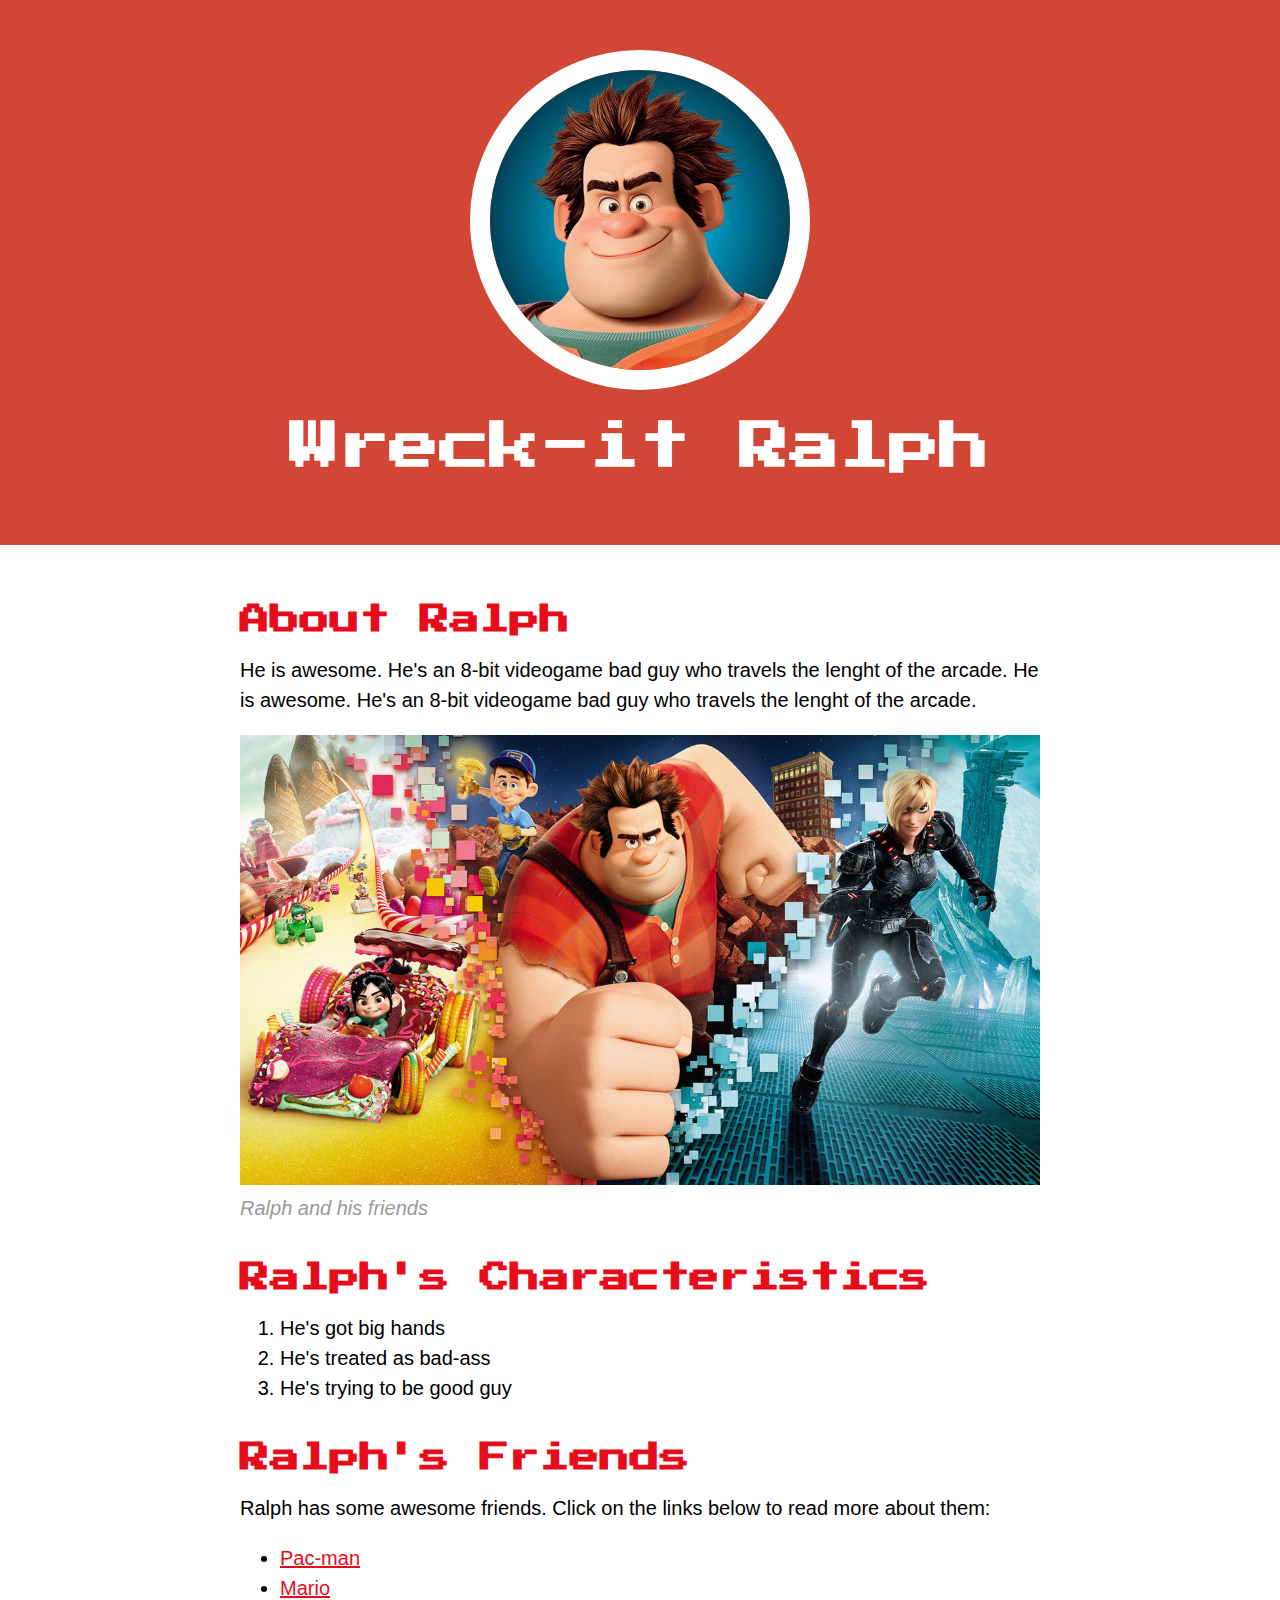
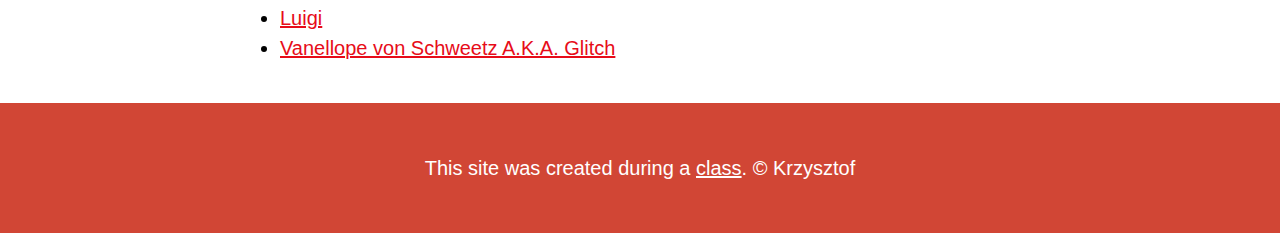
<file: index.html>
<!DOCTYPE html>
<html>
<head>
	<title>Wreck-it Raplh</title>
	<link rel="icon" href="img/ralph-avatar.jpeg">
	<link href="https://fonts.googleapis.com/css2?family=Press+Start+2P&display=swap" rel="stylesheet">
	<link rel="stylesheet" type="text/css" href="css/hero.css">

</head>
<body>
	<!-- header element -->
	<header>
		<img src="img/ralph-avatar.jpeg">
		<h1>Wreck-it Ralph</h1>
	</header>

	<!-- main element -->
	<main>
		<h2>About Ralph</h2>
		<p>He is awesome. He's an 8-bit videogame bad guy who travels the lenght of the arcade. He is awesome. He's an 8-bit videogame bad guy who travels the lenght of the arcade.
		</p>
		<img src="img/ralph-big.jpg">
		<p class="caption">Ralph and his friends</p>

<!-- Characteristics -->

		<h2>Ralph's Characteristics</h2>
		<ol>
			<li>He's got big hands</li>
			<li>He's treated as bad-ass</li>
			<li>He's trying to be good guy</li>
		</ol>

<!-- Friends -->

		<h2>Ralph's Friends</h2>
		<p>Ralph has some awesome friends. Click on the links below to read more about them:</p>
		<ul>
			<li><a target="_blank" href="https://pl.wikipedia.org/wiki/Pac-Man">Pac-man</a></li>
			<li><a target="_blank" href="https://pl.wikipedia.org/wiki/Mario">Mario</a></li>
			<li><a target="_blank" href="https://pl.wikipedia.org/wiki/Luigi">Luigi</a></li>
			<li><a target="_blank" href="https://disney.fandom.com/wiki/Vanellope_von_Schweetz">Vanellope von Schweetz A.K.A. Glitch</a></li>
		</ul>
	</main>

<!-- Footer element -->
<footer>
	<p>This site was created during a <a href="https://parkingflota.pl">class</a>. &copy; Krzysztof</p>
</footer>

</body>
</html>
</file>
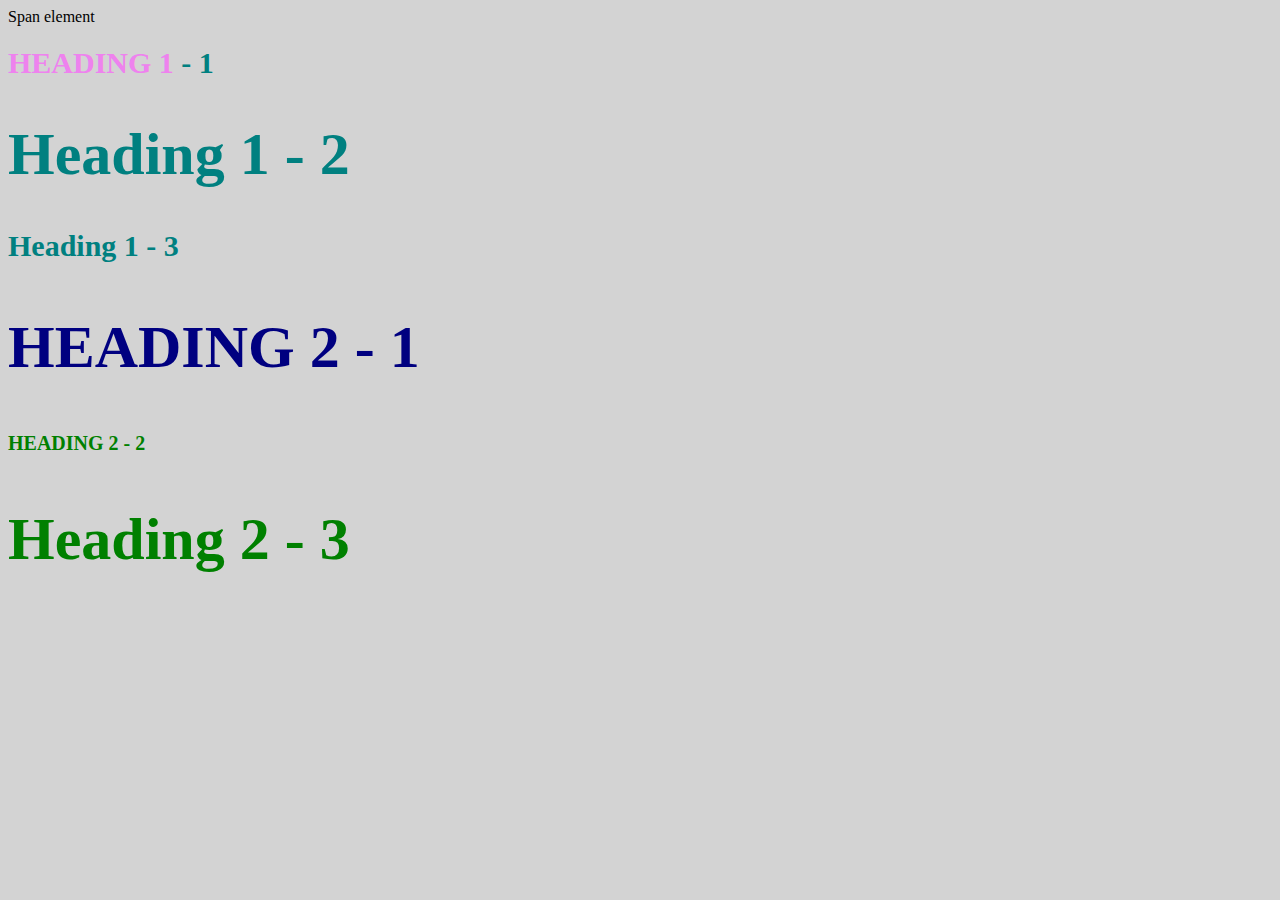
<file: style-test.html>
<!DOCTYPE html>
<html>
<head>
	<title>Style test</title>
	<link rel="stylesheet" type="text/css" href="css/test.css">
</head>
<body>
	<span>Span element</span>
	<h1 class="uppercase"><span>Heading 1</span> - 1</h1>
	<h1 class="big">Heading 1 - 2</h1>
	<h1>Heading 1 - 3</h1>
	<h2 class="big uppercase">Heading 2 - 1</h2>
	<h2 class="uppercase">Heading 2 - 2</h2>
	<h2 class="big">Heading 2 - 3</h2>
</body>
</html>
</file>
<file: css/hero.css>
body{
	margin: 0;
	font-family: 'Helvetica', 'Arial', sans-serif;
	font-size: 20px;
	line-height: 30px;
}

header{
	background-color: #d14635;
	text-align: center;
	padding-top: 50px;
	padding-bottom: 50px;
}

h1, h2{
	font-family: 'Press Start 2P', cursive;
}

/* header styles */

header h1{
	color: white;
	font-size: 50px;
}


header img{
	border-radius: 170px;
    width: 300px;
    border: 20px solid white;
}

main{
	max-width: 800px;
	margin: 0 auto;
	padding: 20px;
}

main img{
	max-width: 100%;
}

h2{
	font-size: 30px;
	color: #e70c19;
	margin: 40px 0 10px;
}

a{
	color: #e70c19;	
}

a:hover{
	color: white;
	background-color: #483a94;
}

footer{
	background-color: #d14635;
	text-align: center;
	color: white;
	padding: 50px;	
}

footer p{
	margin: 0;
}

footer a{
	color: white;
}

footer a:hover{
	opacity: .5;
	background-color: transparent;
}

p.caption{
	color: #999999;
	font-style: italic;
	margin-top: 0;
}
</file>
<file: css/test.css>
body{
	background-color: lightgrey;
}

h1{
	font-size: 30px;
	color: teal;
}

h2{
	color: red;
	font-size: 20px;
}

h2{
	color: green;
}

.big{
	font-size: 60px;
}

.uppercase{
	text-transform: uppercase;
}

.big.uppercase{
	color: navy;
}

h1 span{
	color: violet;
}
</file>
